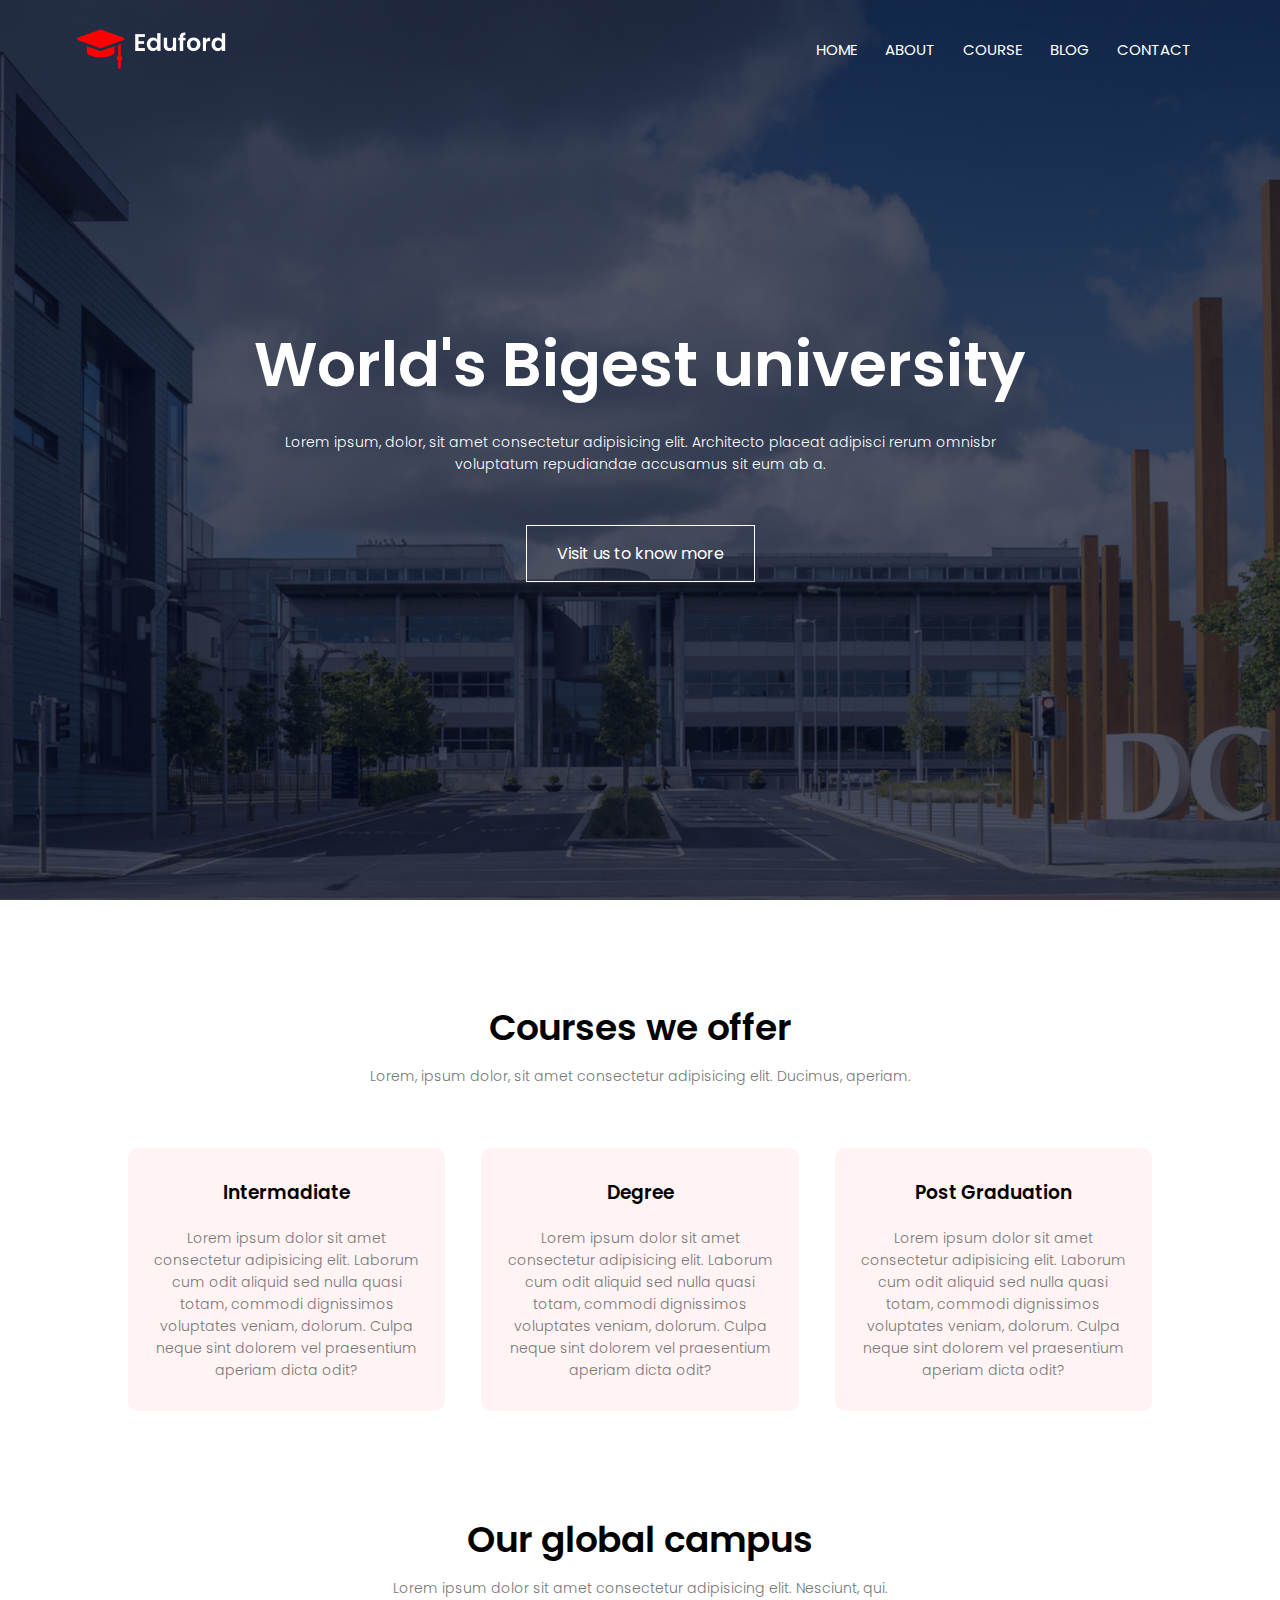
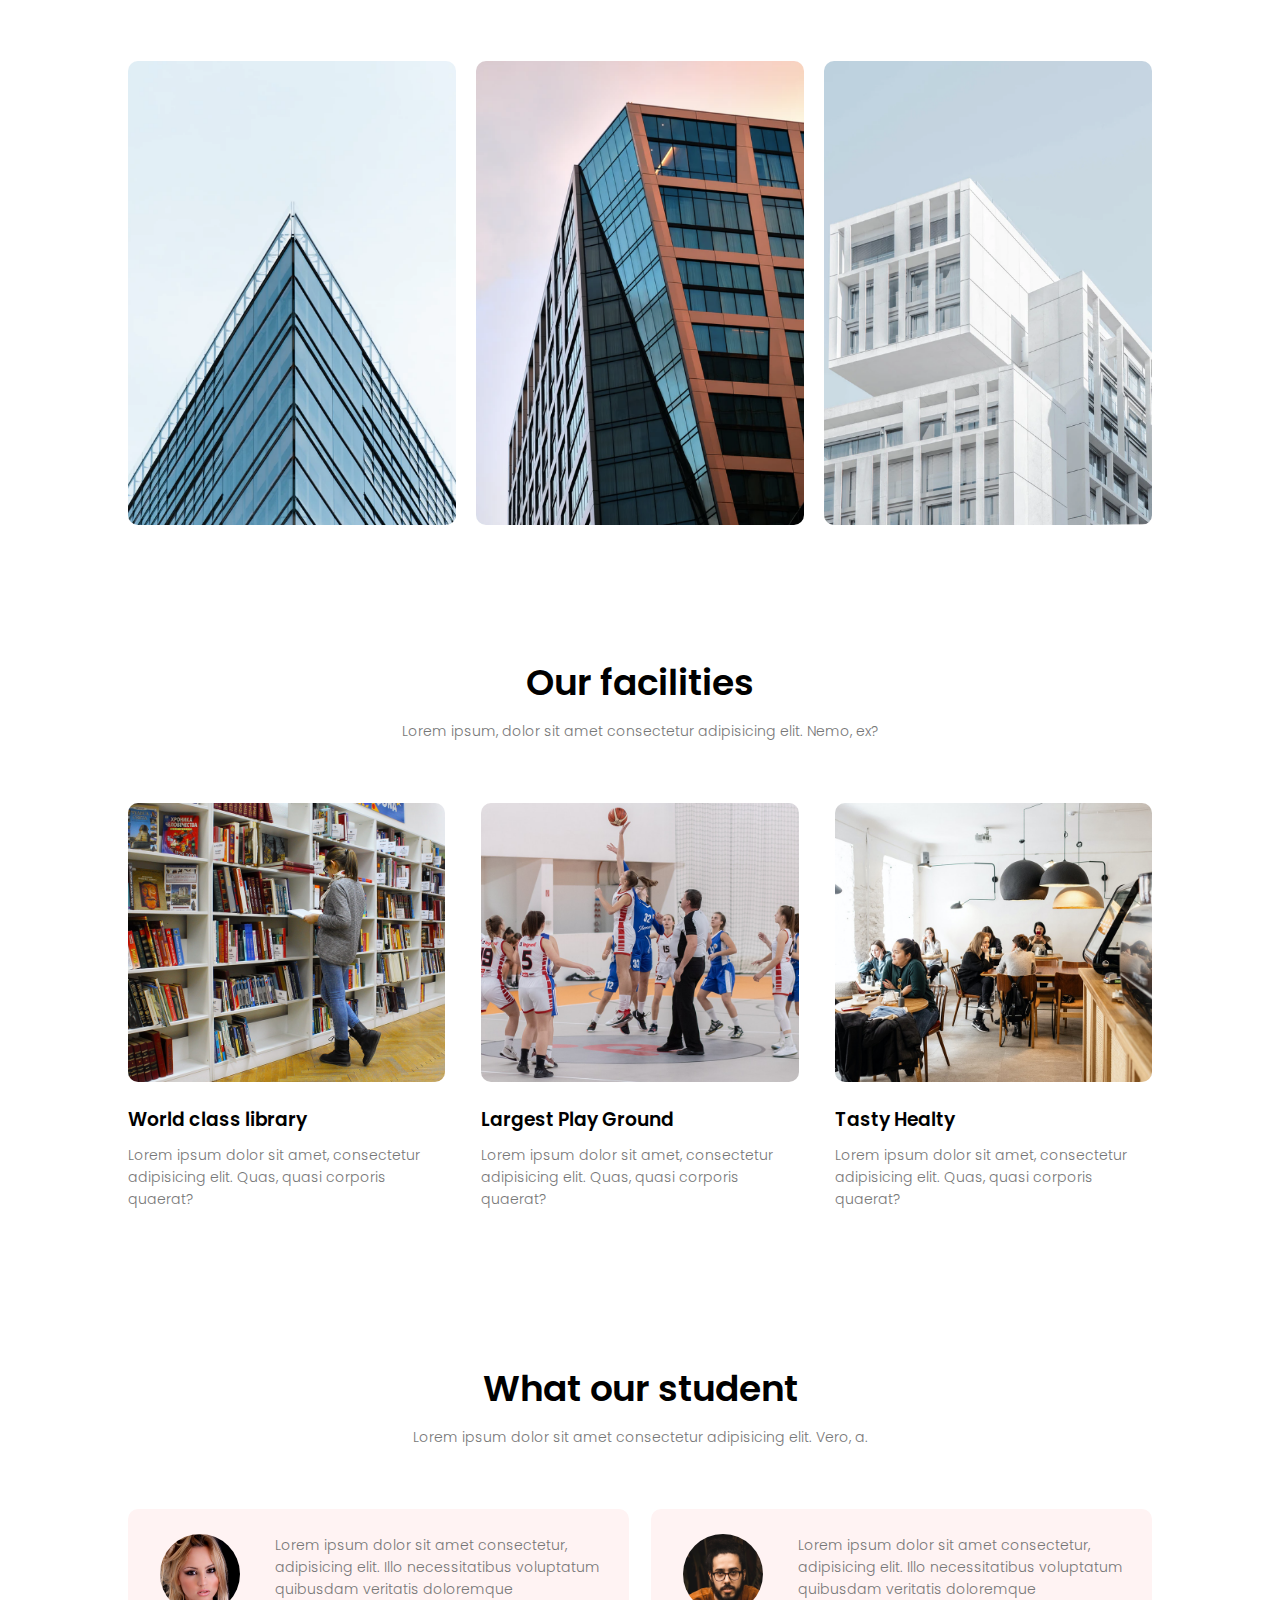
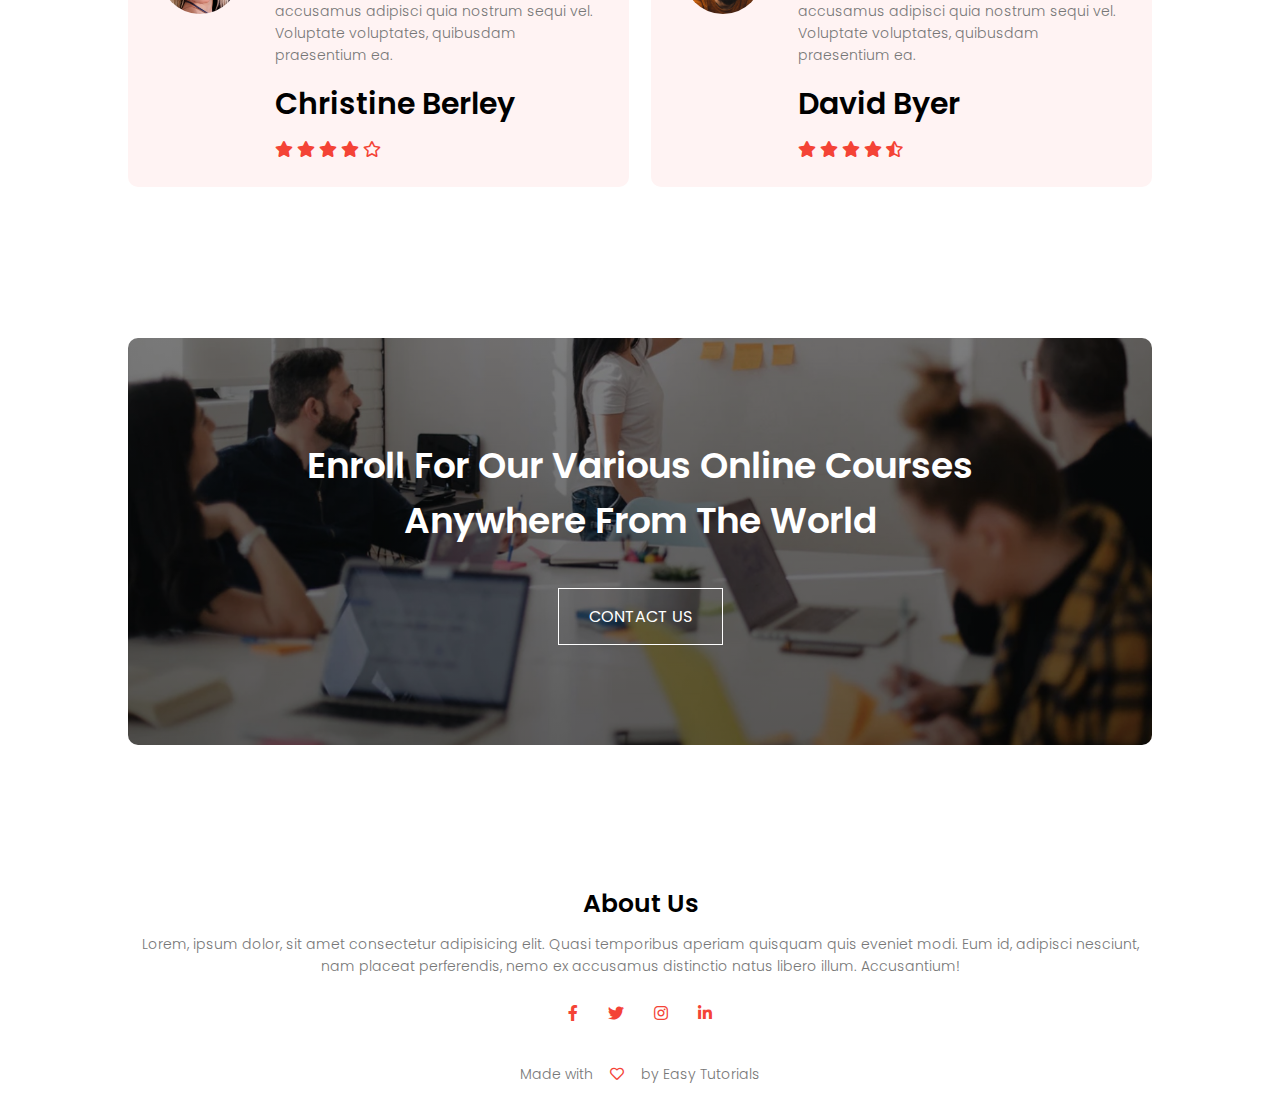
<file: index.html>
<!DOCTYPE html>
<html lang="en">
<head>
	<meta charset="UTF-8">
	<meta name="viewport" content="width=device-width, initial-scale=1.0">
	<title>University website desgin</title>

	<!-- Goggle-font-connect -->
	<link href="https://fonts.googleapis.com/css2?family=Poppins:wght@100;200;300;400;500;600;700&display=swap" rel="stylesheet">
	
	<link rel="stylesheet" href="assets/css/all.min.css">
	<link rel="stylesheet" href="assets/css/style.css">
</head>
<body>

	<!-- HEADER SECTION -->

	<section class="header">
		<nav>
			<a href="index.html"><img src="assets/img/logo.png" alt=""></a>
			<div class="nav-links" id="navLinks">
				<i class="fas fa-times" onclick="hideMenu()"></i>
				<ul>
					<li><a href="">HOME</a></li>
					<li><a href="">ABOUT</a></li>
					<li><a href="">COURSE</a></li>
					<li><a href="">BLOG</a></li>
					<li><a href="">CONTACT</a></li>
				</ul>
			</div>
			<i class="fa fa-bars" onclick="showMenu()"></i>
		</nav>

	<div class="text-box">
		<h1>World's Bigest university</h1>
		<p>Lorem ipsum, dolor, sit amet consectetur adipisicing elit. Architecto placeat adipisci rerum omnisbr	<br> voluptatum repudiandae accusamus sit eum ab a.</p>
		<a href="" class="hero-btn">Visit us to know more</a>
	</div>	



	</section>


	<!-- ----COURSE SECTION--- -->

	<section class="course">
		<h1>Courses we offer</h1>
		<p>Lorem, ipsum dolor, sit amet consectetur adipisicing elit. Ducimus, aperiam.</p>

		<div class="row">
			<div class="course-col">
				<h3>Intermadiate</h3>
				<p>Lorem ipsum dolor sit amet consectetur adipisicing elit. Laborum cum odit aliquid sed nulla quasi totam, commodi dignissimos voluptates veniam, dolorum. Culpa neque sint dolorem vel praesentium aperiam dicta odit?</p>

			</div>
			<div class="course-col">
				<h3>Degree</h3>
				<p>Lorem ipsum dolor sit amet consectetur adipisicing elit. Laborum cum odit aliquid sed nulla quasi totam, commodi dignissimos voluptates veniam, dolorum. Culpa neque sint dolorem vel praesentium aperiam dicta odit?</p>

			</div>
			<div class="course-col">
				<h3>Post Graduation</h3>
				<p>Lorem ipsum dolor sit amet consectetur adipisicing elit. Laborum cum odit aliquid sed nulla quasi totam, commodi dignissimos voluptates veniam, dolorum. Culpa neque sint dolorem vel praesentium aperiam dicta odit?</p>

			</div>
		</div>

	</section>
	<section class="campus">
		<h1>Our global campus</h1>
		<p>Lorem ipsum dolor sit amet consectetur adipisicing elit. Nesciunt, qui.</p>

		<div class="row">
			<div class="campus-col">
				<img src="assets/img/london.png">
				<div class="layer">
					<h3>LONDON</h3>
				</div>
			</div>
			<div class="campus-col">
				<img src="assets/img/newyork.png">
				<div class="layer">
					<h3>NEW YORK</h3>
				</div>
			</div>
			<div class="campus-col">
				<img src="assets/img/washington.png">
				<div class="layer">
					<h3>WASHINGTON</h3>
				</div>
			</div>
		</div>
		
	</section>

	<!-- --facilitie-- -->

	<section class="facilities">
		<h1>Our facilities</h1>
		<p>Lorem ipsum, dolor sit amet consectetur adipisicing elit. Nemo, ex?</p>
		<div class="row">
			<div class="facilities-col">
				<img src="assets/img/library.png">
				<h3>World class library</h3>
				<P>Lorem ipsum dolor sit amet, consectetur adipisicing elit. Quas, quasi corporis quaerat?</P>
			</div>
			<div class="facilities-col">
				<img src="assets/img/basketball.png">
				<h3>Largest Play Ground</h3>
				<P>Lorem ipsum dolor sit amet, consectetur adipisicing elit. Quas, quasi corporis quaerat?</P>
			</div>
			<div class="facilities-col">
				<img src="assets/img/cafeteria.png">
				<h3>Tasty Healty </h3>
				<P>Lorem ipsum dolor sit amet, consectetur adipisicing elit. Quas, quasi corporis quaerat?</P>
			</div>
		</div>
	</section>


	<!-- testimonials -->

	<section class="testimonials">
		<h1>What our student</h1>
		<p>Lorem ipsum dolor sit amet consectetur adipisicing elit. Vero, a.</p>
		<div class="row">
			<div class="testimonials-col">
				<img src="assets/img/user1.jpg">
				<div>
					<p>Lorem ipsum dolor sit amet consectetur, adipisicing elit. Illo necessitatibus voluptatum quibusdam veritatis doloremque accusamus adipisci quia nostrum sequi vel. Voluptate voluptates, quibusdam praesentium ea.</p>
					<h3>Christine Berley</h3>
					<i class="fas fa-star"></i>
					<i class="fas fa-star"></i>
					<i class="fas fa-star"></i>
					<i class="fas fa-star"></i>
					<i class="far fa-star"></i>
				</div>
			</div>
			<div class="testimonials-col">
				<img src="assets/img/user2.jpg">
				<div>
					<p>Lorem ipsum dolor sit amet consectetur, adipisicing elit. Illo necessitatibus voluptatum quibusdam veritatis doloremque accusamus adipisci quia nostrum sequi vel. Voluptate voluptates, quibusdam praesentium ea.</p>
					<h3>David Byer</h3>
					<i class="fas fa-star"></i>
					<i class="fas fa-star"></i>
					<i class="fas fa-star"></i>
					<i class="fas fa-star"></i>
					<i class="fas fa-star-half-alt"></i>
				</div>
			</div>
		</div>

	</section>


	<!-- ---call to action--- -->

	<section class="cta">
		<h1>Enroll For Our Various Online Courses<br>Anywhere From The World</h1>
		<a href="https://www.facebook.com/mdemran.emon.54" class="hero-btn">CONTACT US</a>
	</section>

	<!-- footer -->

	<section class="footer">
		<h4>About Us</h4>
		<p>Lorem, ipsum dolor, sit amet consectetur adipisicing elit. Quasi temporibus aperiam quisquam quis eveniet modi. Eum id, adipisci nesciunt,<br> nam placeat perferendis, nemo ex accusamus distinctio natus libero illum. Accusantium!</p>
		<div class="icons">
			<i class="fab fa-facebook-f"></i>
			<i class="fab fa-twitter"></i>
			<i class="fab fa-instagram"></i>
			<i class="fab fa-linkedin-in"></i>

		</div>
		<p>Made with <i class="far fa-heart"></i> by Easy Tutorials</p>
	</section>








	<script>
		var navLinks = document.getElementById("navLinks");
		function showMenu(){
			navLinks.style.right ="0";
		}
		function hideMenu(){
			navLinks.style.right ="-200px";
		}

		

	</script>
	
</body>
</html>
</file>
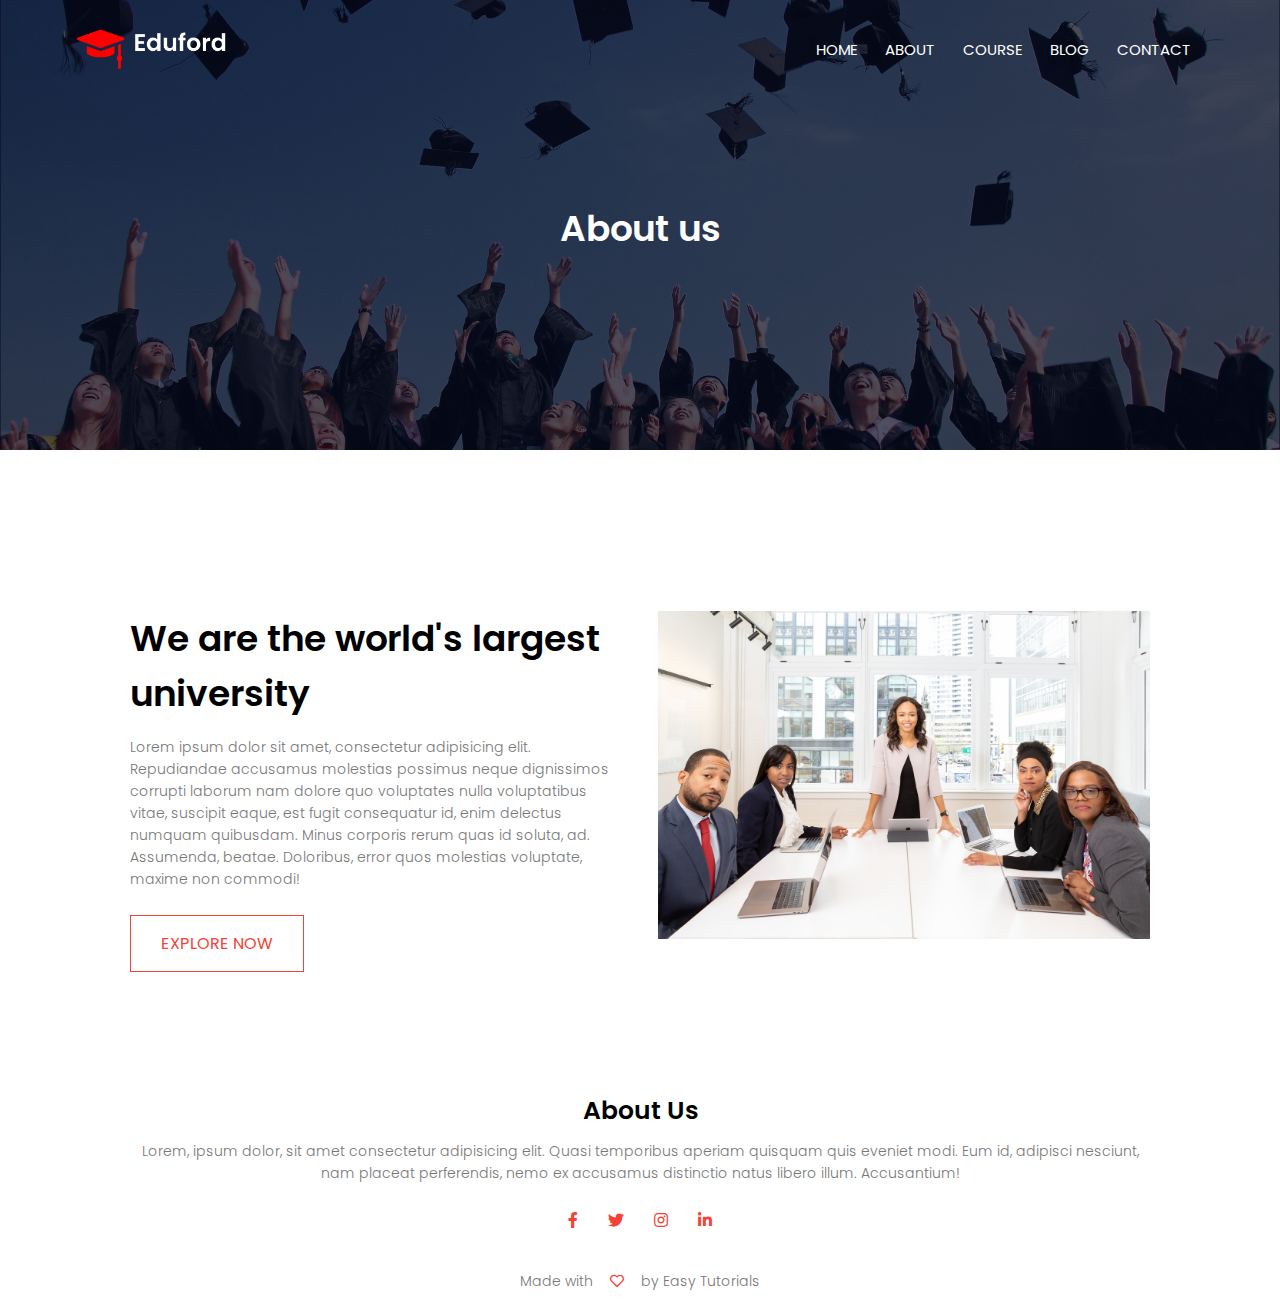
<file: about.html>
<!DOCTYPE html>
<html lang="en">
<head>
	<meta charset="UTF-8">
	<meta name="viewport" content="width=device-width, initial-scale=1.0">
	<title>University website desgin</title>

	<!-- Goggle-font-connect -->
	<link href="https://fonts.googleapis.com/css2?family=Poppins:wght@100;200;300;400;500;600;700&display=swap" rel="stylesheet">
	
	<link rel="stylesheet" href="assets/css/all.min.css">
	<link rel="stylesheet" href="assets/css/style.css">
</head>
<body>

	<!-- HEADER SECTION -->

	<section class="sub-header">
		<nav>
			<a href="index.html"><img src="assets/img/logo.png" alt=""></a>
			<div class="nav-links" id="navLinks">
				<i class="fas fa-times" onclick="hideMenu()"></i>
				<ul>
					<li><a href="index.html">HOME</a></li>
					<li><a href="about.html">ABOUT</a></li>
					<li><a href="course.html">COURSE</a></li>
					<li><a href="blog.html">BLOG</a></li>
					<li><a href="contact.html">CONTACT</a></li>
				</ul>
			</div>
			<i class="fa fa-bars" onclick="showMenu()"></i>
		</nav>
		<h1>About us</h1>
	</section>

	<!-- about us content -->

	<section class="auc">
		<div class="row">
			<div class="auc-col">
				<h1>We are the world's largest university</h1>
				<p>Lorem ipsum dolor sit amet, consectetur adipisicing elit. Repudiandae accusamus molestias possimus neque dignissimos corrupti laborum nam dolore quo voluptates nulla voluptatibus vitae, suscipit eaque, est fugit consequatur id, enim delectus numquam quibusdam. Minus corporis rerum quas id soluta, ad. Assumenda, beatae. Doloribus, error quos molestias voluptate, maxime non commodi!</p>
				<a class="hero-btn" href="">EXPLORE NOW</a>
			</div>
			<div class="auc-col">
				<img src="assets/img/about.jpg" alt="">
			</div>
		</div>
	</section>


 

	<!-- footer -->

	<section class="footer">
		<h4>About Us</h4>
		<p>Lorem, ipsum dolor, sit amet consectetur adipisicing elit. Quasi temporibus aperiam quisquam quis eveniet modi. Eum id, adipisci nesciunt,<br> nam placeat perferendis, nemo ex accusamus distinctio natus libero illum. Accusantium!</p>
		<div class="icons">
			<i class="fab fa-facebook-f"></i>
			<i class="fab fa-twitter"></i>
			<i class="fab fa-instagram"></i>
			<i class="fab fa-linkedin-in"></i>

		</div>
		<p>Made with <i class="far fa-heart"></i> by Easy Tutorials</p>
	</section>








	<script>
		var navLinks = document.getElementById("navLinks");
		function showMenu(){
			navLinks.style.right ="0";
		}
		function hideMenu(){
			navLinks.style.right ="-200px";
		}

		

	</script>
	
</body>
</html>
</file>
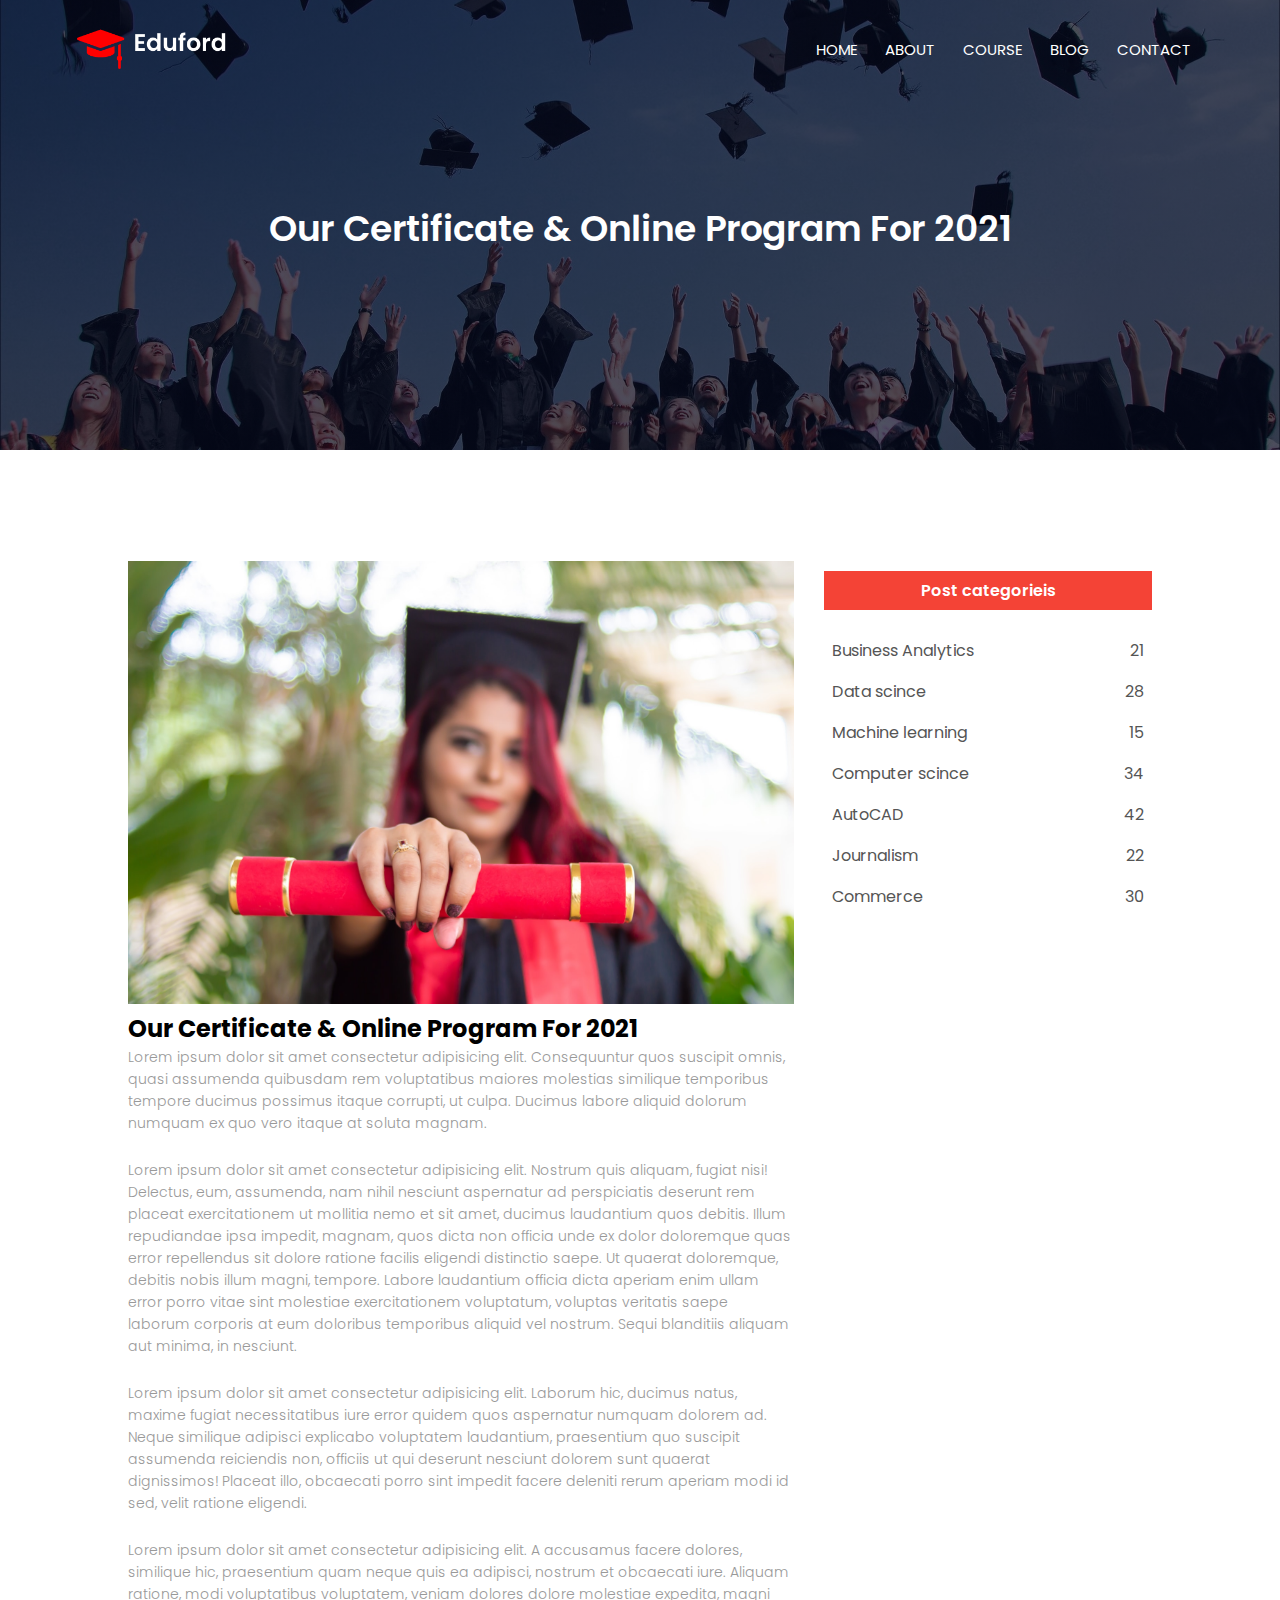
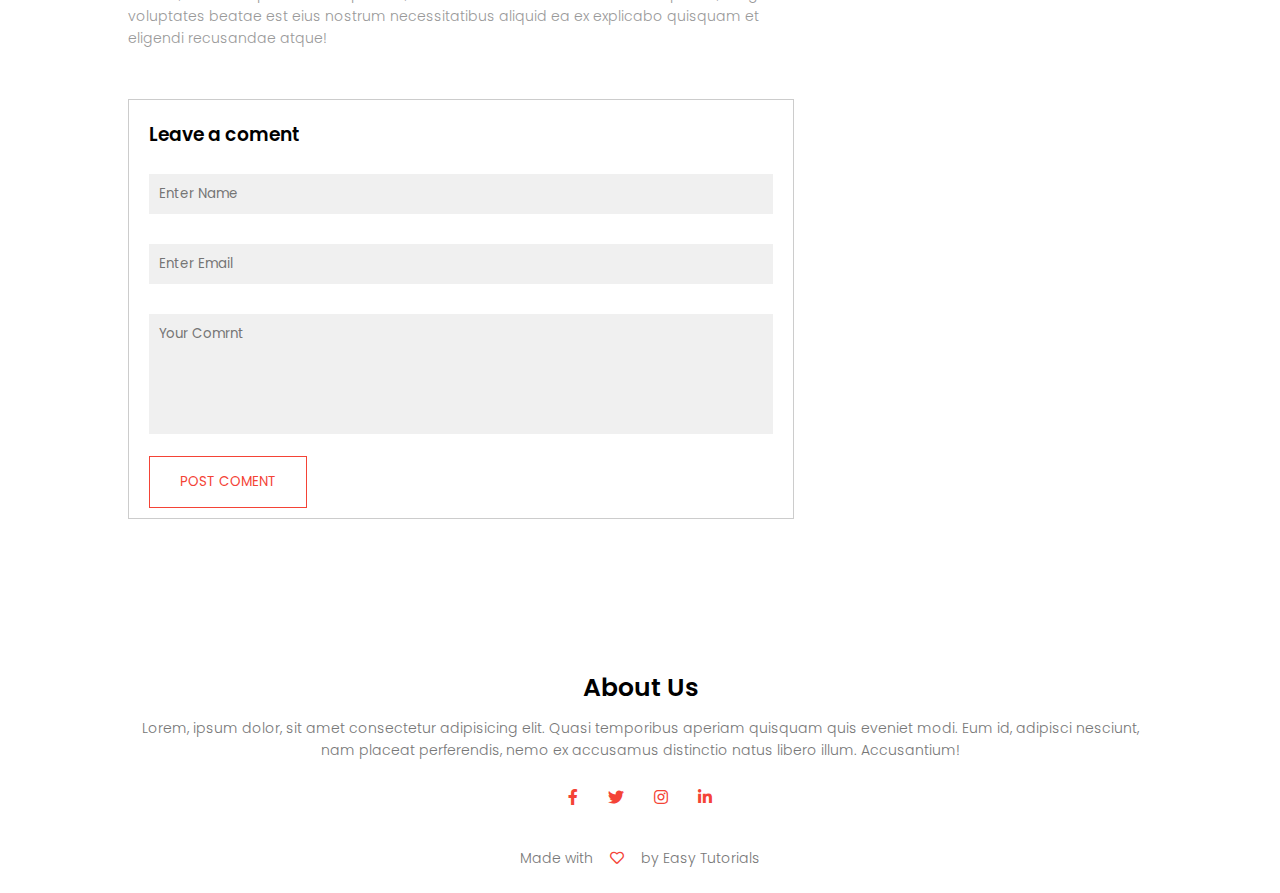
<file: blog.html>
<!DOCTYPE html>
<html lang="en">
<head>
	<meta charset="UTF-8">
	<meta name="viewport" content="width=device-width, initial-scale=1.0">
	<title>University website desgin</title>

	<!-- Goggle-font-connect -->
	<link href="https://fonts.googleapis.com/css2?family=Poppins:wght@100;200;300;400;500;600;700&display=swap" rel="stylesheet">
	
	<link rel="stylesheet" href="assets/css/all.min.css">
	<link rel="stylesheet" href="assets/css/style.css">
</head>
<body>

	<!-- HEADER SECTION -->

	<section class="sub-header">
		<nav>
			<a href="index.html"><img src="assets/img/logo.png" alt=""></a>
			<div class="nav-links" id="navLinks">
				<i class="fas fa-times" onclick="hideMenu()"></i>
				<ul>
					<li><a href="index.html">HOME</a></li>
					<li><a href="about.html">ABOUT</a></li>
					<li><a href="course.html">COURSE</a></li>
					<li><a href="blog.html">BLOG</a></li>
					<li><a href="contact.html">CONTACT</a></li>
				</ul>
			</div>
			<i class="fa fa-bars" onclick="showMenu()"></i>
		</nav>
		<h1>Our Certificate & Online Program For 2021</h1>
	</section>

	<!-- blog page content -->
	<section class="blog-content">
		<div class="row">
			<div class="blog-left">
				<img src="assets/img/certificate.jpg">
				<h2>Our Certificate & Online Program For 2021</h2>
				<p>Lorem ipsum dolor sit amet consectetur adipisicing elit. Consequuntur quos suscipit omnis, quasi assumenda quibusdam rem voluptatibus maiores molestias similique temporibus tempore ducimus possimus itaque corrupti, ut culpa. Ducimus labore aliquid dolorum numquam ex quo vero itaque at soluta magnam.</p>
				<br>
				<p>Lorem ipsum dolor sit amet consectetur adipisicing elit. Nostrum quis aliquam, fugiat nisi! Delectus, eum, assumenda, nam nihil nesciunt aspernatur ad perspiciatis deserunt rem placeat exercitationem ut mollitia nemo et sit amet, ducimus laudantium quos debitis. Illum repudiandae ipsa impedit, magnam, quos dicta non officia unde ex dolor doloremque quas error repellendus sit dolore ratione facilis eligendi distinctio saepe. Ut quaerat doloremque, debitis nobis illum magni, tempore. Labore laudantium officia dicta aperiam enim ullam error porro vitae sint molestiae exercitationem voluptatum, voluptas veritatis saepe laborum corporis at eum doloribus temporibus aliquid vel nostrum. Sequi blanditiis aliquam aut minima, in nesciunt.</p>
				<br>
				<p>Lorem ipsum dolor sit amet consectetur adipisicing elit. Laborum hic, ducimus natus, maxime fugiat necessitatibus iure error quidem quos aspernatur numquam dolorem ad. Neque similique adipisci explicabo voluptatem laudantium, praesentium quo suscipit assumenda reiciendis non, officiis ut qui deserunt nesciunt dolorem sunt quaerat dignissimos! Placeat illo, obcaecati porro sint impedit facere deleniti rerum aperiam modi id sed, velit ratione eligendi.</p>
				<br>
				<p>Lorem ipsum dolor sit amet consectetur adipisicing elit. A accusamus facere dolores, similique hic, praesentium quam neque quis ea adipisci, nostrum et obcaecati iure. Aliquam ratione, modi voluptatibus voluptatem, veniam dolores dolore molestiae expedita, magni voluptates beatae est eius nostrum necessitatibus aliquid ea ex explicabo quisquam et eligendi recusandae atque!</p>

				<div class="coment-box">
					<h3>Leave a coment</h3>

					<form class="coment-form">
						<input type="text" placeholder="Enter Name">
						<input type="text" placeholder="Enter Email">
						<textarea rows="5" placeholder="Your Comrnt"></textarea>
						<button type="submit" class="hero-btn">
							POST COMENT
						</button>
					</form>
				</div>

			</div>
			<div class="blog-right">
				<h3>Post categorieis</h3>
					<div>
						<span>Business Analytics</span>
						<span>21</span>
					</div>
					<div>
						<span>Data scince</span>
						<span>28</span>
					</div>
					<div>
						<span>Machine learning</span>
						<span>15</span>
					</div>
					<div>
						<span>Computer scince</span>
						<span>34</span>
					</div>
					<div>
						<span>AutoCAD</span>
						<span>42</span>
					</div>
					<div>
						<span>Journalism</span>
						<span>22</span>
					</div>
					<div>
						<span>Commerce</span>
						<span>30</span>
					</div>
			</div>
			
		</div>
	</section>
	

	


 

	<!-- footer -->

	<section class="footer">
		<h4>About Us</h4>
		<p>Lorem, ipsum dolor, sit amet consectetur adipisicing elit. Quasi temporibus aperiam quisquam quis eveniet modi. Eum id, adipisci nesciunt,<br> nam placeat perferendis, nemo ex accusamus distinctio natus libero illum. Accusantium!</p>
		<div class="icons">
			<i class="fab fa-facebook-f"></i>
			<i class="fab fa-twitter"></i>
			<i class="fab fa-instagram"></i>
			<i class="fab fa-linkedin-in"></i>

		</div>
		<p>Made with <i class="far fa-heart"></i> by Easy Tutorials</p>
	</section>








	<script>
		var navLinks = document.getElementById("navLinks");
		function showMenu(){
			navLinks.style.right ="0";
		}
		function hideMenu(){
			navLinks.style.right ="-200px";
		}

		

	</script>
	
</body>
</html>
</file>
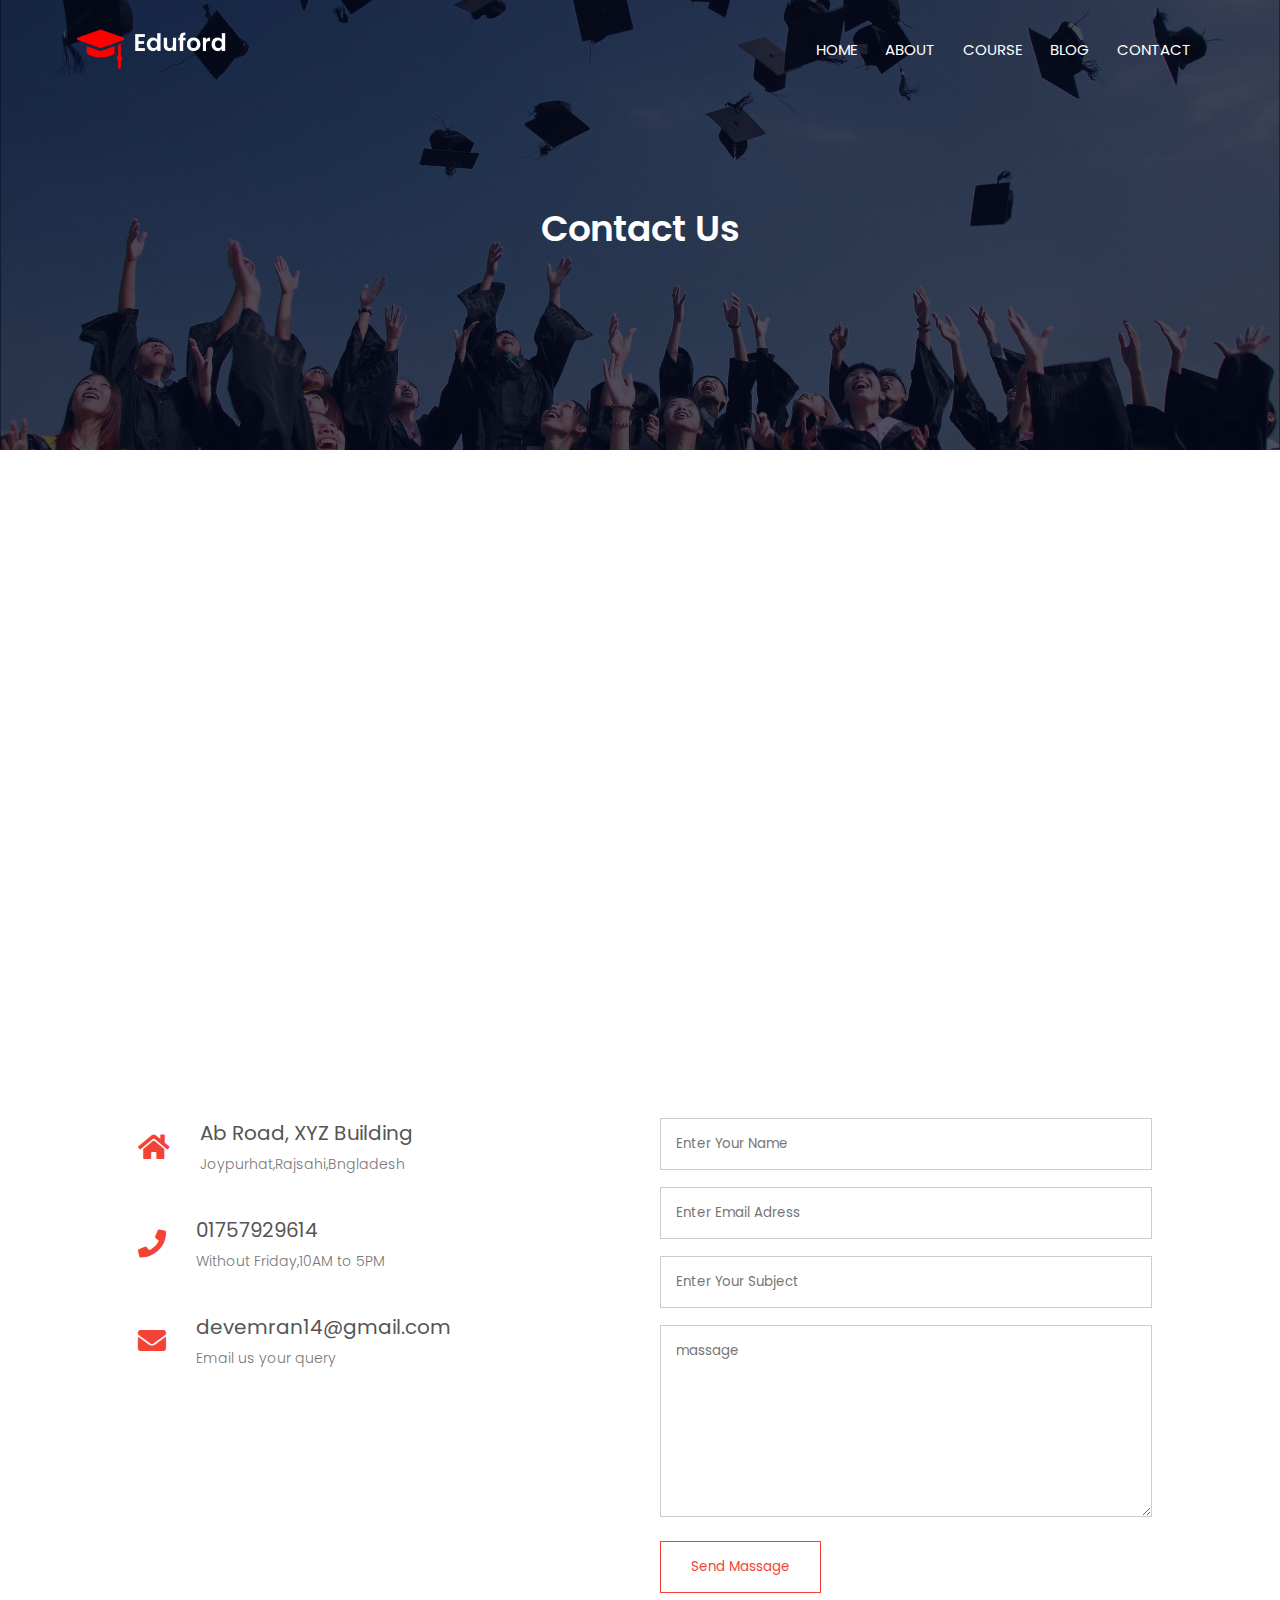
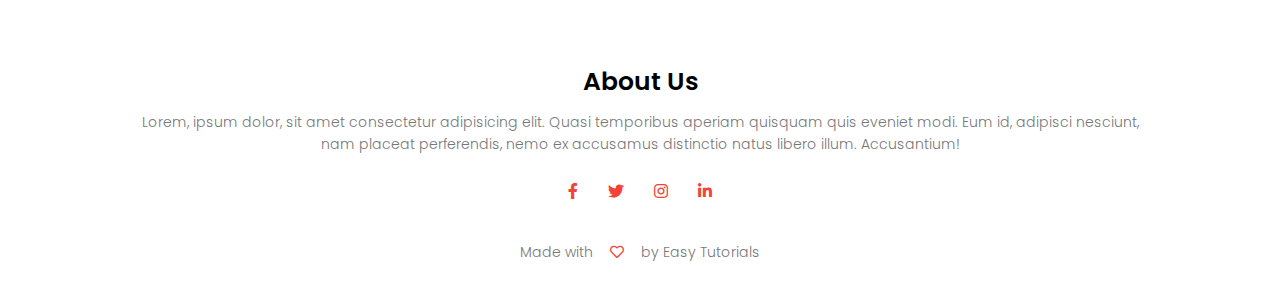
<file: contact.html>
<!DOCTYPE html>
<html lang="en">
<head>
	<meta charset="UTF-8">
	<meta name="viewport" content="width=device-width, initial-scale=1.0">
	<title>University website desgin</title>

	<!-- Goggle-font-connect -->
	<link href="https://fonts.googleapis.com/css2?family=Poppins:wght@100;200;300;400;500;600;700&display=swap" rel="stylesheet">
	
	<link rel="stylesheet" href="assets/css/all.min.css">
	<link rel="stylesheet" href="assets/css/style.css">
</head>
<body>

	<!-- HEADER SECTION -->

	<section class="sub-header">
		<nav>
			<a href="index.html"><img src="assets/img/logo.png" alt=""></a>
			<div class="nav-links" id="navLinks">
				<i class="fas fa-times" onclick="hideMenu()"></i>
				<ul>
					<li><a href="index.html">HOME</a></li>
					<li><a href="about.html">ABOUT</a></li>
					<li><a href="course.html">COURSE</a></li>
					<li><a href="blog.html">BLOG</a></li>
					<li><a href="contact.html">CONTACT</a></li>
				</ul>
			</div>
			<i class="fa fa-bars" onclick="showMenu()"></i>
		</nav>
		<h1>Contact Us</h1>
	</section>

	<!-- contact us-->
	<section class="location">
		<iframe src="https://www.google.com/maps/embed?pb=!1m18!1m12!1m3!1d24575.801111807585!2d89.00434234870728!3d25.10248823459102!2m3!1f0!2f0!3f0!3m2!1i1024!2i768!4f13.1!3m3!1m2!1s0x39fc920e30f74a01%3A0x79daa6e9aa5ecdff!2sJoypurhat!5e1!3m2!1sen!2sbd!4v1632636555987!5m2!1sen!2sbd" width="600" height="450" style="border:0;" allowfullscreen="" loading="lazy"></iframe>
	</section>

	<section class="contact-us">
		<div class="row">
			<div class="contact-col">
				<div>
					<i class="fa fa-home"></i>
					<span>
						<h5>Ab Road, XYZ Building</h5>
						<p>Joypurhat,Rajsahi,Bngladesh</p>
					</span>
				</div>
				<div>
					<i class="fa fa-phone"></i>
					<span>
						<h5>01757929614</h5>
						<p>Without Friday,10AM to 5PM</p>
					</span>
				</div>
				<div>
					<i class="fas fa-envelope"></i>
					<span>
						<h5>devemran14@gmail.com</h5>
						<p>Email us your query</p>
					</span>
				</div>
			</div>

			<div class="contact-col">
				
				<form action="">
					<input type="text" placeholder="Enter Your Name" required="">
					<input type="email" placeholder="Enter Email Adress" required="">
					<input type="text" placeholder="Enter Your Subject" required="">
					<textarea  rows="8" placeholder="massage"></textarea>
					<button type="submit" class="hero-btn">Send Massage</button>
				</form>


			</div>
		</div>
	</section>



 

	<!-- footer -->

	<section class="footer">
		<h4>About Us</h4>
		<p>Lorem, ipsum dolor, sit amet consectetur adipisicing elit. Quasi temporibus aperiam quisquam quis eveniet modi. Eum id, adipisci nesciunt,<br> nam placeat perferendis, nemo ex accusamus distinctio natus libero illum. Accusantium!</p>
		<div class="icons">
			<i class="fab fa-facebook-f"></i>
			<i class="fab fa-twitter"></i>
			<i class="fab fa-instagram"></i>
			<i class="fab fa-linkedin-in"></i>

		</div>
		<p>Made with <i class="far fa-heart"></i> by Easy Tutorials</p>
	</section>








	<script>
		var navLinks = document.getElementById("navLinks");
		function showMenu(){
			navLinks.style.right ="0";
		}
		function hideMenu(){
			navLinks.style.right ="-200px";
		}

		

	</script>
	
</body>
</html>
</file>
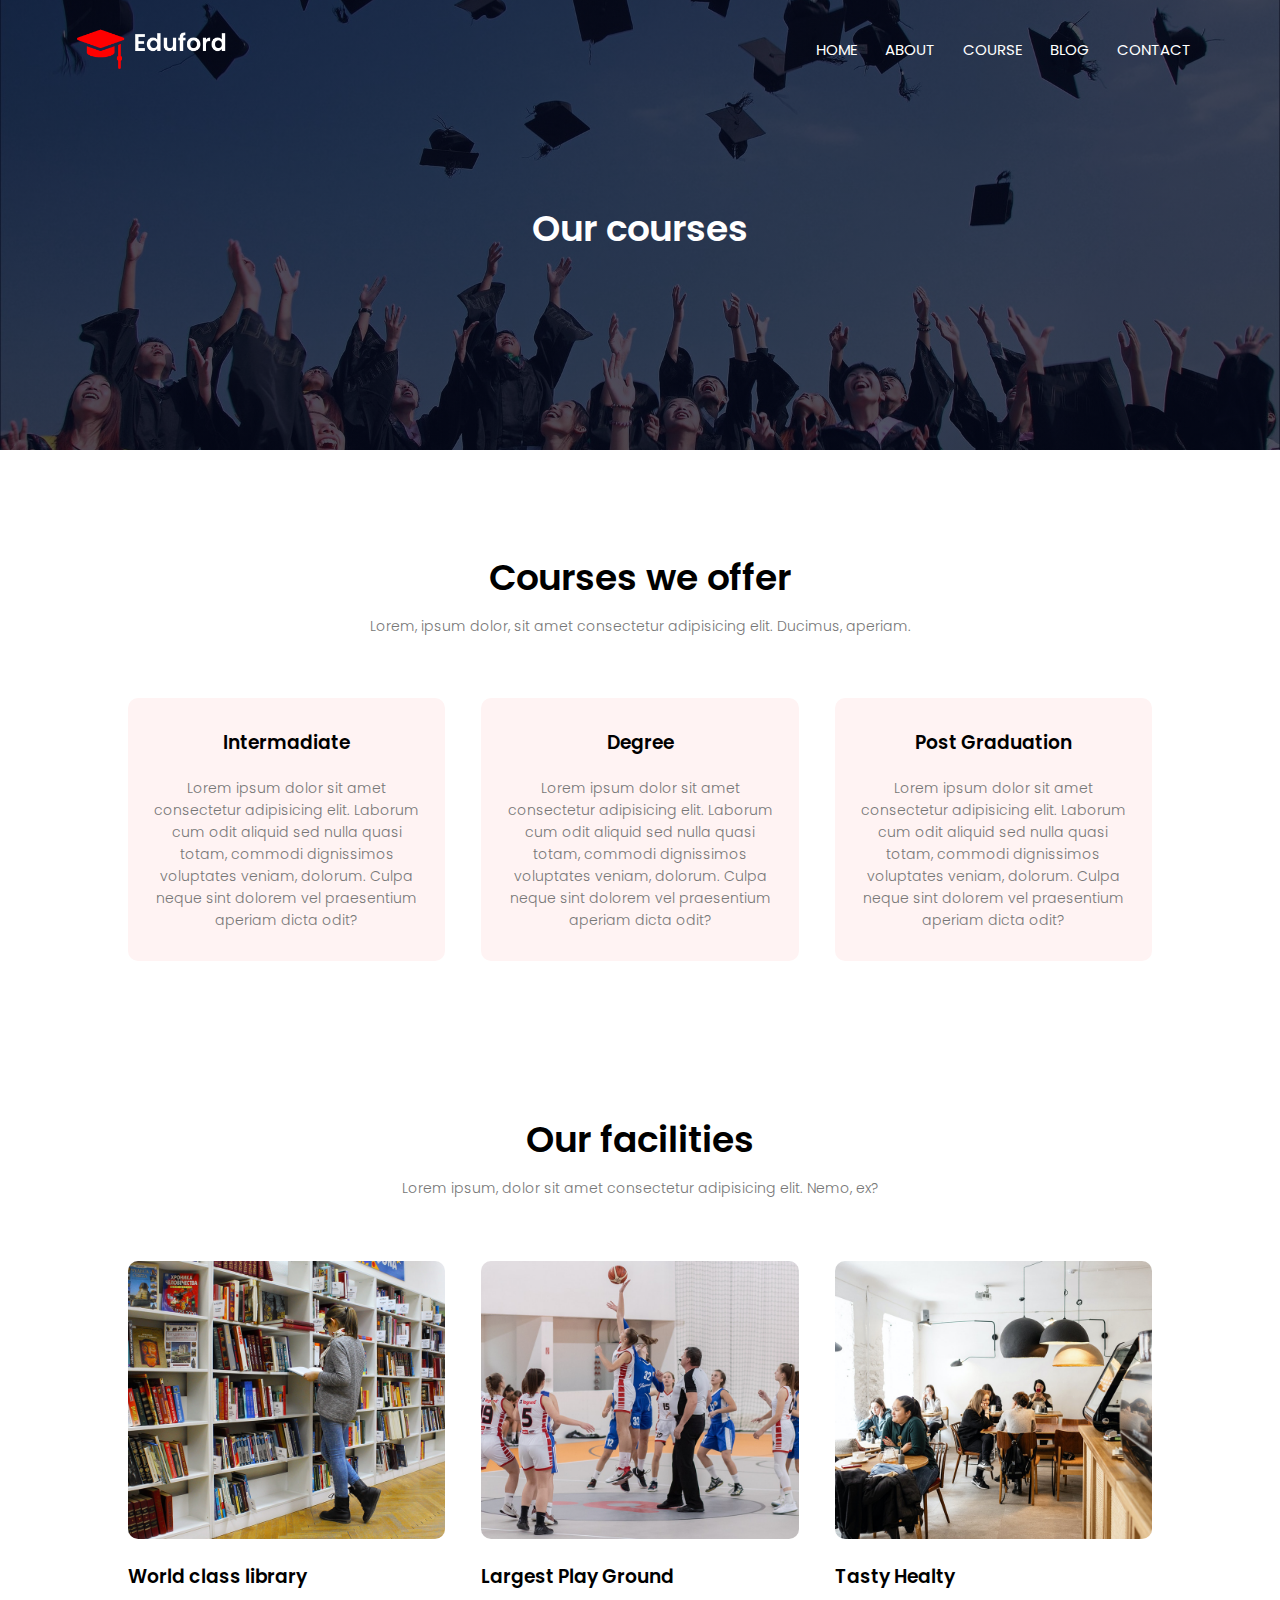
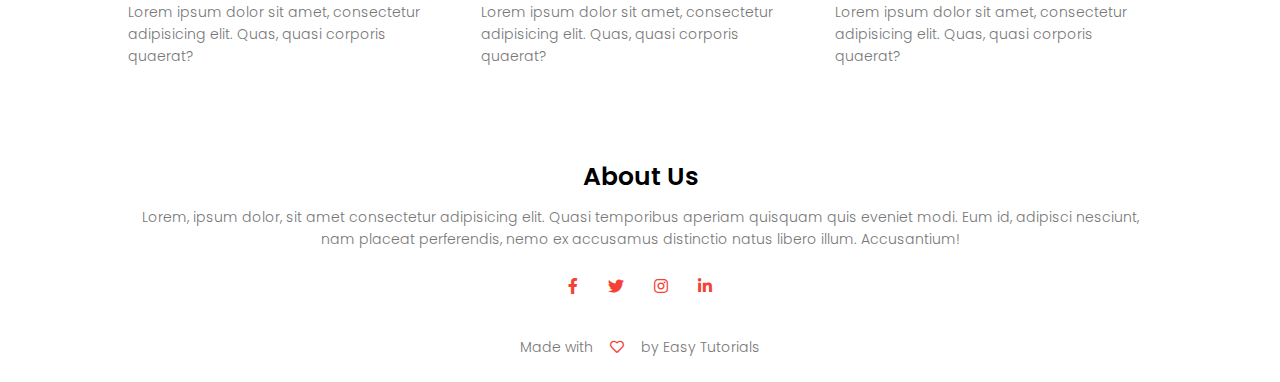
<file: course.html>
<!DOCTYPE html>
<html lang="en">
<head>
	<meta charset="UTF-8">
	<meta name="viewport" content="width=device-width, initial-scale=1.0">
	<title>University website desgin</title>

	<!-- Goggle-font-connect -->
	<link href="https://fonts.googleapis.com/css2?family=Poppins:wght@100;200;300;400;500;600;700&display=swap" rel="stylesheet">
	
	<link rel="stylesheet" href="assets/css/all.min.css">
	<link rel="stylesheet" href="assets/css/style.css">
</head>
<body>

	<!-- HEADER SECTION -->

	<section class="sub-header">
		<nav>
			<a href="index.html"><img src="assets/img/logo.png" alt=""></a>
			<div class="nav-links" id="navLinks">
				<i class="fas fa-times" onclick="hideMenu()"></i>
				<ul>
					<li><a href="index.html">HOME</a></li>
					<li><a href="about.html">ABOUT</a></li>
					<li><a href="course.html">COURSE</a></li>
					<li><a href="blog.html">BLOG</a></li>
					<li><a href="contact.html">CONTACT</a></li>
				</ul>
			</div>
			<i class="fa fa-bars" onclick="showMenu()"></i>
		</nav>
		<h1>Our courses</h1>
	</section>

	<!-- COURSE SECTION -->

	<section class="course">
		<h1>Courses we offer</h1>
		<p>Lorem, ipsum dolor, sit amet consectetur adipisicing elit. Ducimus, aperiam.</p>

		<div class="row">
			<div class="course-col">
				<h3>Intermadiate</h3>
				<p>Lorem ipsum dolor sit amet consectetur adipisicing elit. Laborum cum odit aliquid sed nulla quasi totam, commodi dignissimos voluptates veniam, dolorum. Culpa neque sint dolorem vel praesentium aperiam dicta odit?</p>

			</div>
			<div class="course-col">
				<h3>Degree</h3>
				<p>Lorem ipsum dolor sit amet consectetur adipisicing elit. Laborum cum odit aliquid sed nulla quasi totam, commodi dignissimos voluptates veniam, dolorum. Culpa neque sint dolorem vel praesentium aperiam dicta odit?</p>

			</div>
			<div class="course-col">
				<h3>Post Graduation</h3>
				<p>Lorem ipsum dolor sit amet consectetur adipisicing elit. Laborum cum odit aliquid sed nulla quasi totam, commodi dignissimos voluptates veniam, dolorum. Culpa neque sint dolorem vel praesentium aperiam dicta odit?</p>

			</div>
		</div>

	</section>

	<!-- --facilitie-- -->
	<section class="facilities">
		<h1>Our facilities</h1>
		<p>Lorem ipsum, dolor sit amet consectetur adipisicing elit. Nemo, ex?</p>
		<div class="row">
			<div class="facilities-col">
				<img src="assets/img/library.png">
				<h3>World class library</h3>
				<P>Lorem ipsum dolor sit amet, consectetur adipisicing elit. Quas, quasi corporis quaerat?</P>
			</div>
			<div class="facilities-col">
				<img src="assets/img/basketball.png">
				<h3>Largest Play Ground</h3>
				<P>Lorem ipsum dolor sit amet, consectetur adipisicing elit. Quas, quasi corporis quaerat?</P>
			</div>
			<div class="facilities-col">
				<img src="assets/img/cafeteria.png">
				<h3>Tasty Healty </h3>
				<P>Lorem ipsum dolor sit amet, consectetur adipisicing elit. Quas, quasi corporis quaerat?</P>
			</div>
		</div>
	</section>

	


 

	<!-- footer -->

	<section class="footer">
		<h4>About Us</h4>
		<p>Lorem, ipsum dolor, sit amet consectetur adipisicing elit. Quasi temporibus aperiam quisquam quis eveniet modi. Eum id, adipisci nesciunt,<br> nam placeat perferendis, nemo ex accusamus distinctio natus libero illum. Accusantium!</p>
		<div class="icons">
			<i class="fab fa-facebook-f"></i>
			<i class="fab fa-twitter"></i>
			<i class="fab fa-instagram"></i>
			<i class="fab fa-linkedin-in"></i>

		</div>
		<p>Made with <i class="far fa-heart"></i> by Easy Tutorials</p>
	</section>








	<script>
		var navLinks = document.getElementById("navLinks");
		function showMenu(){
			navLinks.style.right ="0";
		}
		function hideMenu(){
			navLinks.style.right ="-200px";
		}

		

	</script>
	
</body>
</html>
</file>
<file: assets/css/style.css>
*{
	margin: 0;
	padding: 0;
    font-family: 'Poppins', sans-serif;

}

/*----header----*/

.header{
	min-height: 100vh;
	width: 100%;
	background-image: linear-gradient(rgba(4,9,30,0.7),rgba(4,9,30,0.7)),url(../img/banner.png);
	background-position: center;
	background-size: cover;
	position: relative;


}
nav{
	display: flex;
	padding: 2% 6%;
	justify-content: space-between;
	align-items: center;



}

nav img{
	width: 150px;
}
.nav-links ul li{
	list-style: none;
	display: inline-block;
	padding: 8px 12px;
	position: relative;

}
.nav-links ul li a{
	color: #fff;
	text-decoration: none;
	font-size: 15px;

}
.nav-links ul li::after{
	content: '';
	width: 0;
	height: 2px;
	background: #f44336;
	display: block;
	margin: auto;
	transition: 0.5s;

}
.nav-links ul li:hover::after{
	width: 100%;

}
.text-box{
	width: 90%;
	color: #fff;
	position: absolute;
	top: 50%;
	left: 50%;
	transform: translate(-50%,-50%);
	text-align: center;
}
.text-box h1{
	font-size: 62px;

}
.text-box p{
	margin: 10px 0 40px;
	font-size: 14px;
	color: #fff;


}
.hero-btn{
	display: inline-block;
	text-decoration: none;
	color: #fff;
	border: 1px solid #fff;
	background: transparent;
	position: relative;
	cursor: pointer;
	padding: 15px 30px;

}
.hero-btn:hover{
	border: 1px solid #f44336;
	background: #f44336;
	transition: 1s;

}
.nav-links .fas, .fa-bars{
	display: none;
}

/* mobile layout: 320px */
@media only screen and  (max-width: 700px)
     {
     	.text-box h1{
     		font-size: 24px;

     	}
     	.nav-links ul li{
     		display: block;
     	}
     	.nav-links{
     		position: fixed;
     		background: #f44336;
     		height: 100vh;
     		width: 200px;
     		top: 0;
     		right: -200px;
     		text-align: left;
     		z-index: 2;
     		transition: 1s;

     	}
     	.nav-links .fas{
     		display: block;
     		margin: 10px;
     		color: #fff;
     		font-size: 22px;
     		cursor: pointer;

     	}
     	nav .fa{
     		display: block;
     		margin: 10px;
     		color: #fff;
     		font-size: 22px;
     		cursor: pointer;

     	}
     	.nav-links ul{
     		padding: 30px;
     	}




 }

/*----course section-----*/

.course{
	width: 80%;
	margin: auto;
	text-align: center;
	padding-top: 100px;

}
h1{
	font-size: 36px;
	font-weight: 600;


}
p{
	color: #777;
	font-size: 14px;
	font-weight: 300;
	line-height: 22px;
	padding: 10px;

}
.row{
	margin-top: 5%;
	display: flex;
	justify-content: space-between;


}
.course-col{
	flex-basis: 31%;
	background:  #fff3f3;
	border-radius:10px;
	margin-bottom: 5%;
	padding: 20px 12px;
	box-sizing: border-box;
	transition: 0.5s;
}
h3{
	text-align: center;
	font-weight: 600;
	margin: 10px 0;

}

.course-col:hover{
	box-shadow: 0 0 20px rgba(0,0,0,0.2);
}

/* mobile layout: 320px */
@media only screen and  (max-width: 700px)
  {
  	.row{
  		flex-direction: column;
  	}
  


     }


/*---campus----*/

.campus{
	width: 80%;
	margin: auto;
	text-align: center;
	padding-top: 50px;

}
.campus-col{
	flex-basis: 32%;
	border-radius: 10px;
	margin-bottom: 30px;
	position: relative;
	overflow: hidden;
}
.campus-col img{
	width: 100%;
	display: block;

}
.layer{
	background: transparent;
	height: 100%;
	width: 100%;
	position: absolute;
	top: 0;
	left: 0;
	transition: 0.5s;



}
.layer:hover{
	background: rgba(226, 0, 0, 0.7);

 }
 .layer h3{
 	width: 100%;
 	color: #fff;
 	font-weight: 500;
 	font-size: 26px;
 	bottom: 0;
 	left: 50%;
 	transform: translate(-50%);
 	position: absolute;
 	transition: 0.5s;
 	opacity: 0;



 }
 .layer:hover h3{
 	bottom: 49%;
 	opacity: 1;

 }

 /*-------facilitie--------*/

 .facilities{
 	width: 80%;
 	margin: auto;
 	text-align: center;
 	padding-top: 100px;
 }

.facilities-col{
	flex-basis: 31%;
	border-radius: 10PX;
	margin-bottom: 5%;
	text-align: left;
}
.facilities-col img{
	width: 100%;
	border-radius: 10px;

}
.facilities-col p{
	padding: 0;

}
.facilities-col h3{
	margin-top: 16px;
	text-align: left;

}

/*testimonials*/

.testimonials{
	width: 80%;
	margin: auto;
	padding-top: 100px;
	text-align: center;

}
.testimonials-col{
	flex-basis: 44%;
	border-radius: 10px;
	margin-bottom: 5%;
	text-align: left;
	background: #fff3f3;
	padding: 25px;
	cursor: pointer;
	display: flex;

}
.testimonials-col img{
	height: 80px;
	margin-left: 7px;
	margin-right: 35px;
	border-radius: 50%;
}
.testimonials-col p{
	padding: 0;

}

.testimonials-col h3{
	font-size: 30px;
	font-weight: 600;
	margin-top: 15px;
	text-align: left;

}
.testimonials-col i{
	color: #f44336;
}

/* mobile layout: 320px */
@media only screen and  (max-width: 700px){

	.testimonials-col img{
		margin-left: 0;
		margin-right: 20px;
		
	}


  }

/*call to action*/

.cta{
	width: 80%;
	margin: 100px auto;
	background-image: linear-gradient(rgba(0,0,0,0.5),rgba(0,0,0,0.6)),url(../img/banner2.jpg);
    background-position: center;
    background-size: cover;
    border-radius: 10px;
    text-align: center;
    padding: 100px 0;



}
.cta h1{
	color: #fff;
	margin-bottom: 40px;
	padding: 0;


}
/* mobile layout: 320px */
@media only screen and  (max-width: 700px){
	.cta h1{
		font-size: 24px;

	}


}

/*footer*/

.footer{
	width: 100%;
	text-align: center;
	padding-top: 20px;
	font-weight: 600;
}
.footer h4{
	font-size: 25px;
	margin-top: 20px;
	font-weight: 600;


}
.footer i{
	color: #f44336;
	margin: 0 13px;
	cursor: pointer;
	padding: 18px 0;
}

/*about us page start*/
.sub-header{
	width: 100%;
	height: 50vh;
	background-image: linear-gradient(rgba(4,9,30,0.7),rgba(4,9,30,0.7)),url(../img/background.jpg);
	background-position: center;
	background-size: cover;
	text-align: center;
	color: #fff;



}
.sub-header  h1{
	margin-top: 100px;
}
/*about us content*/
.auc{
	width: 80%;
	margin: auto;
	padding-top: 80px;
	padding-bottom: 50px;
}
.auc-col{
	flex-basis: 48%;
	padding: 30px 2px;

}
.auc-col img{
	width: 100%;
}
.auc-col h1{
	padding-top: 0;

}
.auc-col p{
	padding: 15px 0 25px;
}
.auc-col .hero-btn{
	display: inline-block;
	text-decoration: none;
	color: #f44336;
	border: 1px solid #f44336;
	background: transparent;
	position: relative;
	cursor: pointer;
	padding: 15px 30px;
}
.auc-col .hero-btn:hover{
	background: #f44336;
	color: #fff;
	border: 1px solid #f44336;
	
}
/*------blog page------*/

.blog-content{
	width: 80%;
	margin:auto;
	padding: 60px 0;
}
.blog-left{
	flex-basis: 65%;

}
.blog-left img{
	width: 100%;

}
.blog-left h1{
	color: #222;
	font-weight: 600;
	margin: 30px 0;

}
.blog-left p{
	color: #999;
	padding: 0;

}
.blog-right{
	flex-basis: 32%;

}
.blog-right h3{
	background: #f44336;
	color: #fff;
	padding: 7px 0;
	font-size: 16px;
	margin-bottom: 20px;

}
.blog-right div{
	display: flex;
	align-items: center;
	justify-content: space-between;
	color: #555;
	padding: 8px;
	box-sizing: border-box;
	
}
.coment-box{
	border: 1px solid #ccc;
	margin: 50px 0;
	padding: 10px 20px;

}
.coment-box h3{
	text-align: left;
}
.coment-form input,.coment-form textarea{
	width: 100%;
	padding: 10px;
	margin: 15px 0;
	border: none;
	outline: none;
	background: #f0f0f0;


}
.coment-form  {
	overflow: hidden;
}
.coment-form .hero-btn{
	display: inline-block;
	text-decoration: none;
	color: #f44336;
	border: 1px solid #f44336;
	background: transparent;
	position: relative;
	cursor: pointer;
	padding: 15px 30px;
}
.coment-form .hero-btn:hover{
	background: #f44336;
	color: #fff;
	border: 1px solid #f44336;
}

@media only screen and  (max-width: 700px){

.sub-header h1{
	font-size: 24px;

}




}

/*contact us*/


.location{
	width: 80%;
	margin: auto;
	padding: 80px 0;

}
.location iframe{
	width: 100%;
}
.contact-us{
	width: 80%;
	margin: auto;
}
.contact-col{
	flex-basis: 48%;
	margin-bottom: 30px;
} 
.contact-col div{
	display: flex;
	align-items: center;
	margin-bottom: 40px;
}
.contact-col div i{
	font-size: 28px;
	color: #f44336;
	margin: 10px;
	margin-right: 30px;
}
.contact-col div p{
	padding: 0;

}
.contact-col div h5{
	font-size: 20px;
	margin-bottom: 5px;
	color: #555;
	font-weight: 400;
}
.contact-col input,.contact-col textarea{
	width: 100%;
	padding: 15px;
	margin-bottom: 17px;
	outline: none;
	border: 1px solid #ccc;
	box-sizing: border-box;
}
.contact-col .hero-btn{
	display: inline-block;
	text-decoration: none;
	color: #f44336;
	border: 1px solid #f44336;
	background: transparent;
	position: relative;
	cursor: pointer;
	padding: 15px 30px;
}
.contact-col .hero-btn:hover{
	background: #f44336;
	color: #fff;
	border: 1px solid #f44336;
}
</file>
